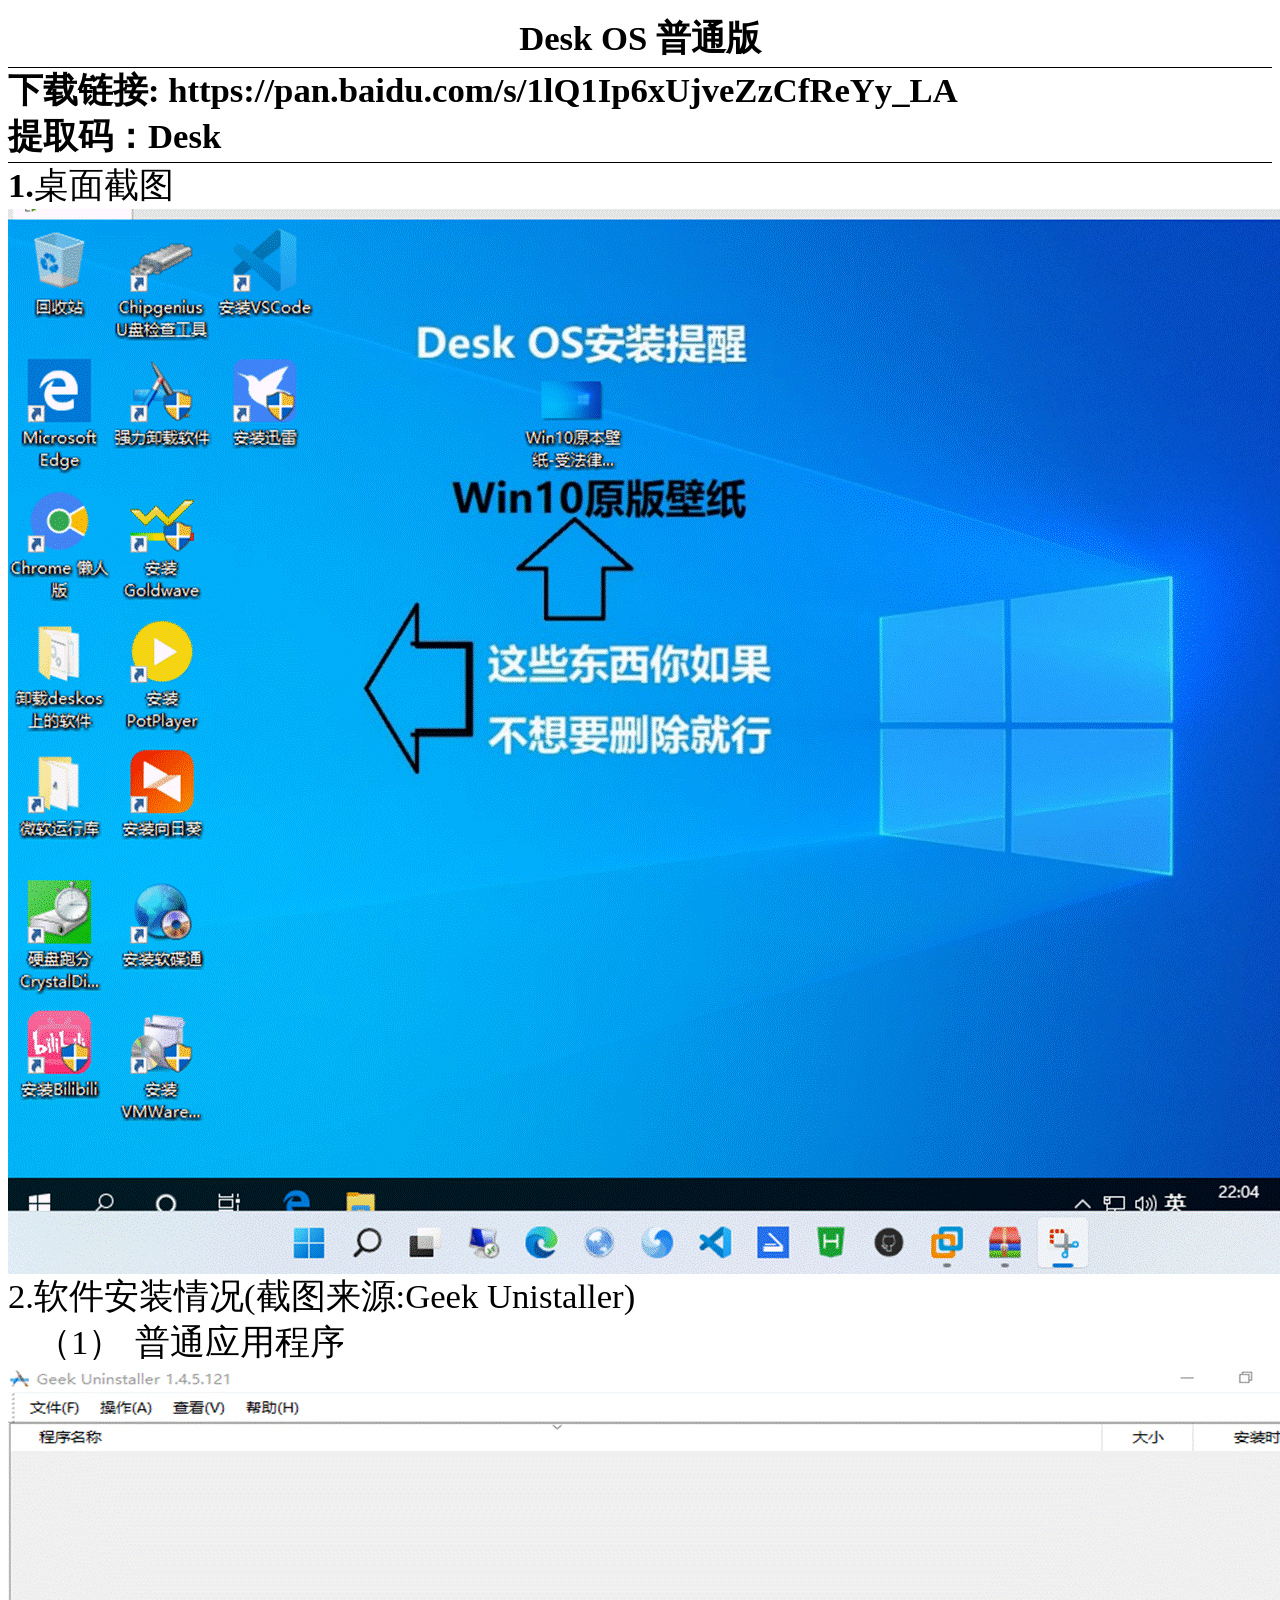
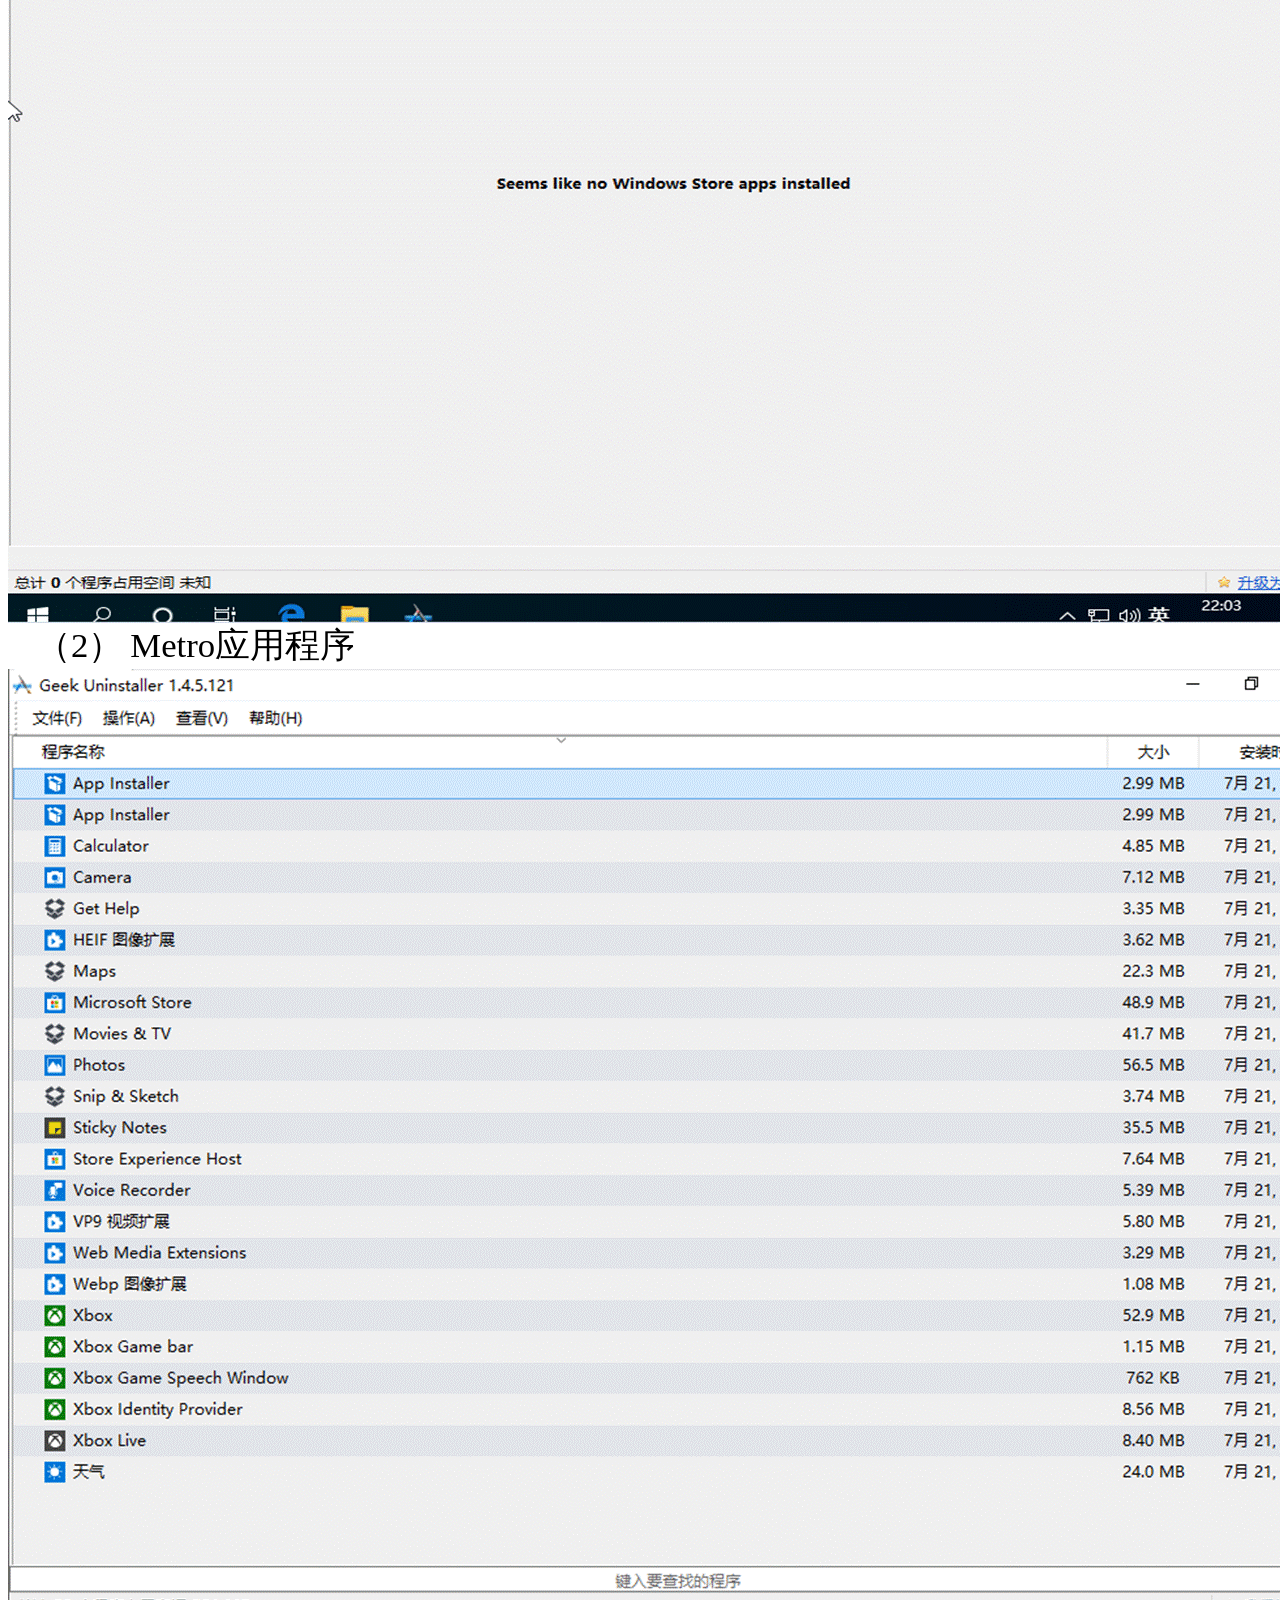
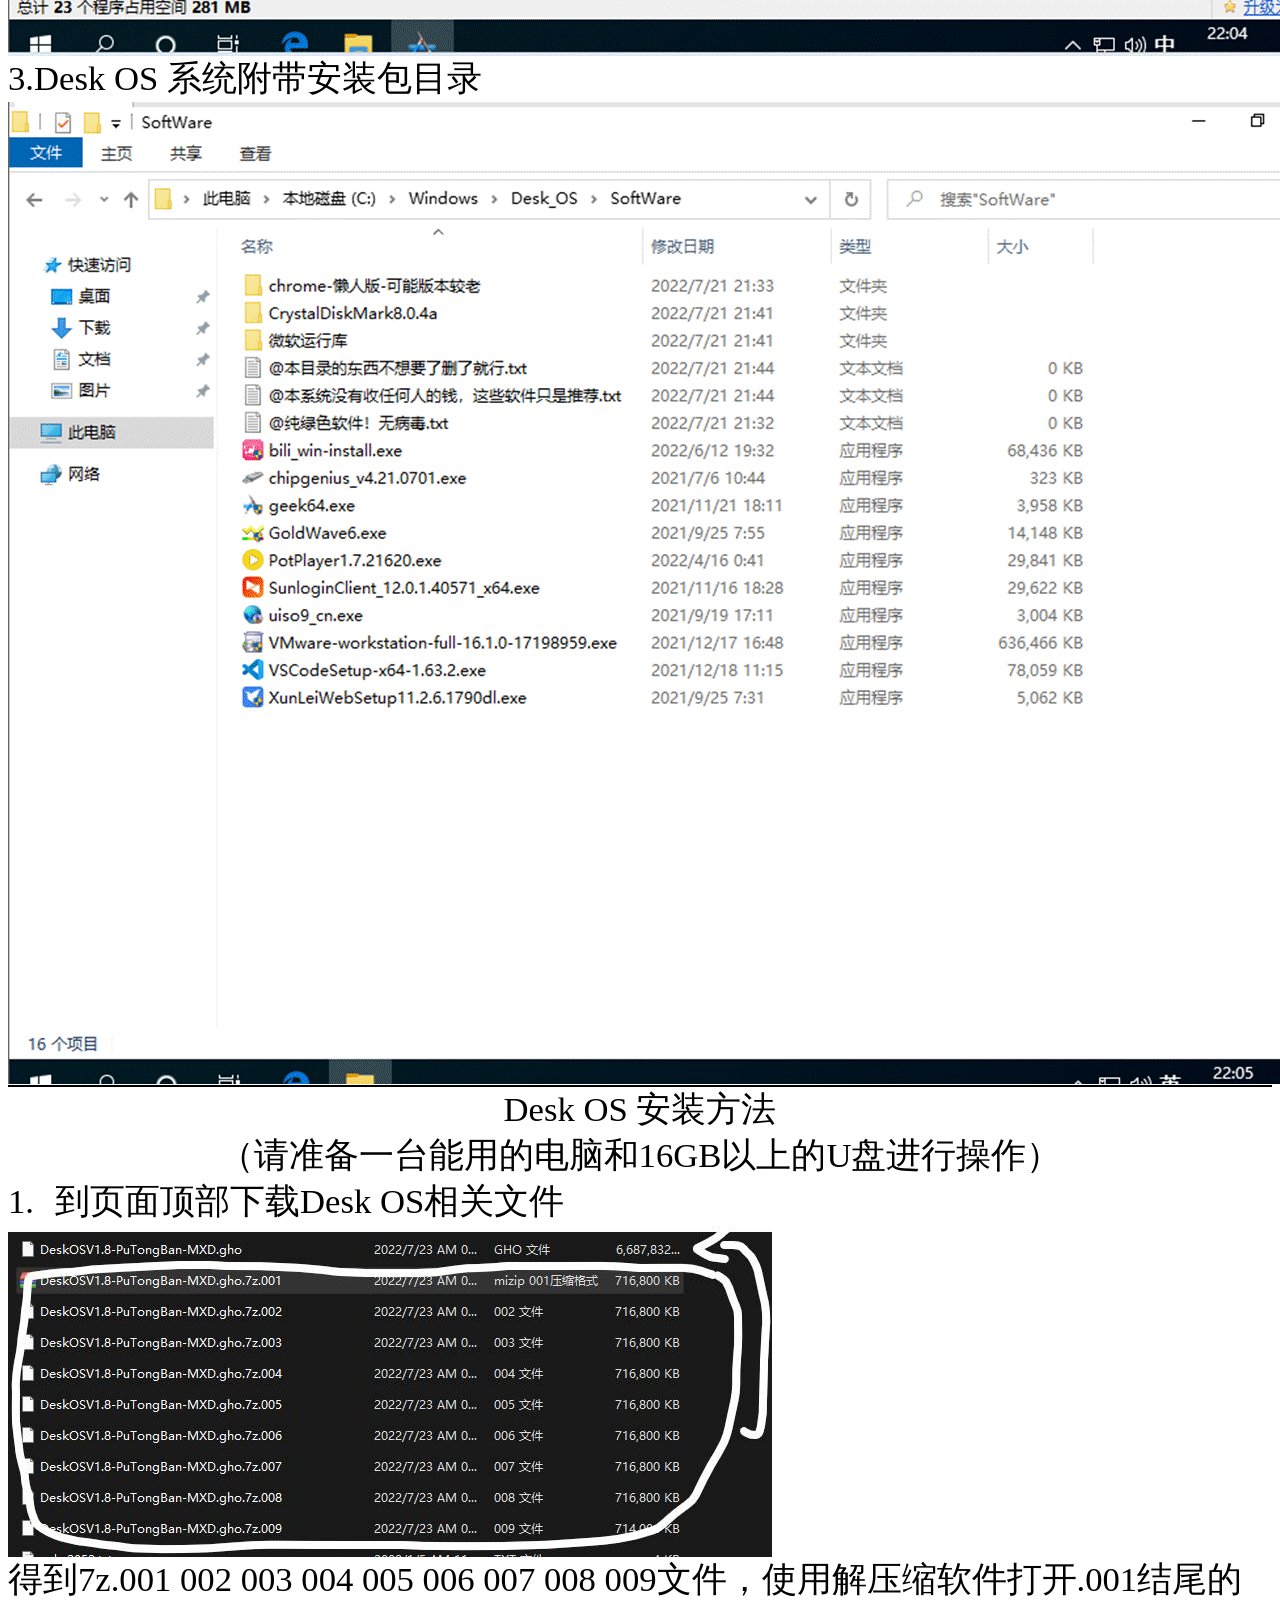
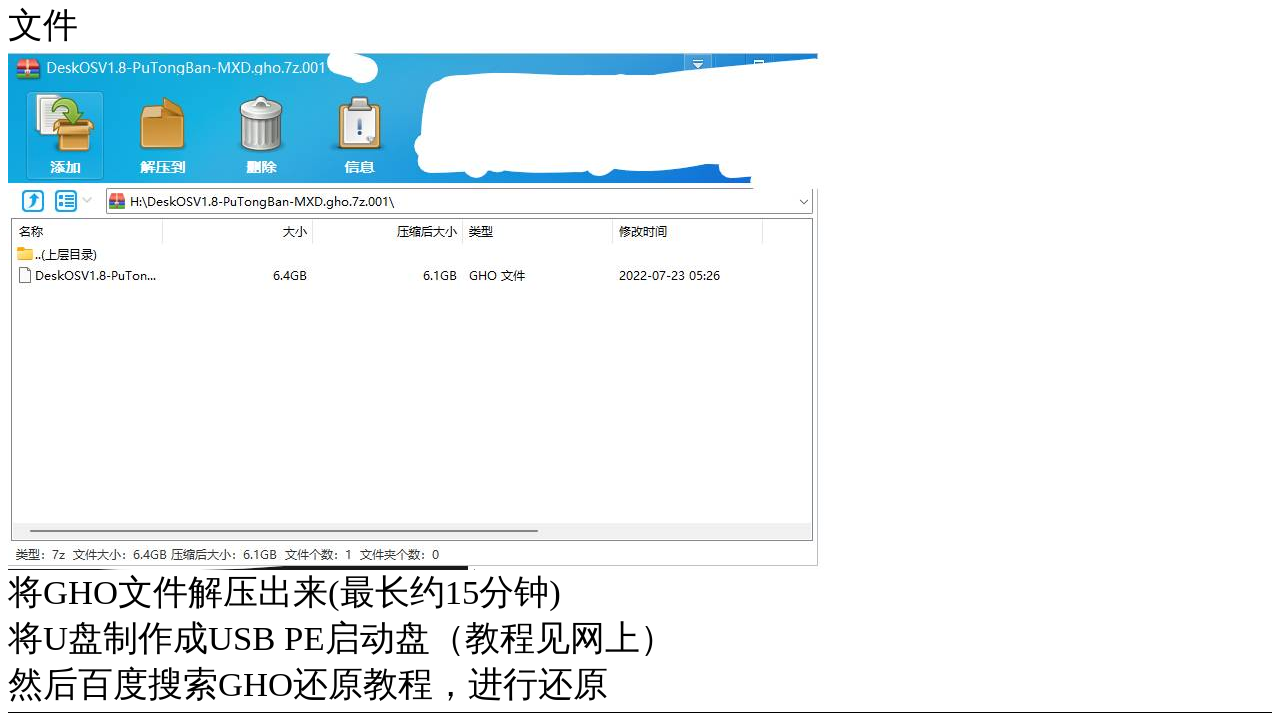
<file: putongban.htm>
<!DOCTYPE html xmlns:v="urn:schemas-microsoft-com:vml"
xmlns:o="urn:schemas-microsoft-com:office:office"
xmlns:w="urn:schemas-microsoft-com:office:word"
xmlns:m="http://schemas.microsoft.com/office/2004/12/omml"
xmlns="http://www.w3.org/TR/REC-html40">

<head>
<meta http-equiv=Content-Type content="text/html; charset=utf-8">
<meta name=ProgId content=Word.Document>
<meta name=Generator content="Microsoft Word 12">
<meta name=Originator content="Microsoft Word 12">
<link rel=File-List href="putongban.files/filelist.xml">
<link rel=Edit-Time-Data href="putongban.files/editdata.mso">
<!--[if !mso]>
<title>普通版安装方法</title>
<style>
v\:* {behavior:url(#default#VML);}
o\:* {behavior:url(#default#VML);}
w\:* {behavior:url(#default#VML);}
.shape {behavior:url(#default#VML);}
</style>
<![endif]--><!--[if gte mso 9]><xml>
 <o:DocumentProperties>
  <o:Author>mxd</o:Author>
  <o:LastAuthor>mxd</o:LastAuthor>
  <o:Revision>6</o:Revision>
  <o:TotalTime>473</o:TotalTime>
  <o:Created>2022-07-23T01:59:00Z</o:Created>
  <o:LastSaved>2022-07-23T09:43:00Z</o:LastSaved>
  <o:Pages>2</o:Pages>
  <o:Words>52</o:Words>
  <o:Characters>297</o:Characters>
  <o:Company>mxd-studio</o:Company>
  <o:Lines>2</o:Lines>
  <o:Paragraphs>1</o:Paragraphs>
  <o:CharactersWithSpaces>348</o:CharactersWithSpaces>
  <o:Version>12.00</o:Version>
 </o:DocumentProperties>
</xml><![endif]-->
<link rel=themeData href="putongban.files/themedata.thmx">
<link rel=colorSchemeMapping href="putongban.files/colorschememapping.xml">
<!--[if gte mso 9]><xml>
 <w:WordDocument>
  <w:SpellingState>Clean</w:SpellingState>
  <w:GrammarState>Clean</w:GrammarState>
  <w:TrackMoves>false</w:TrackMoves>
  <w:TrackFormatting/>
  <w:PunctuationKerning/>
  <w:DrawingGridVerticalSpacing>7.8 磅</w:DrawingGridVerticalSpacing>
  <w:DisplayHorizontalDrawingGridEvery>0</w:DisplayHorizontalDrawingGridEvery>
  <w:DisplayVerticalDrawingGridEvery>2</w:DisplayVerticalDrawingGridEvery>
  <w:ValidateAgainstSchemas/>
  <w:SaveIfXMLInvalid>false</w:SaveIfXMLInvalid>
  <w:IgnoreMixedContent>false</w:IgnoreMixedContent>
  <w:AlwaysShowPlaceholderText>false</w:AlwaysShowPlaceholderText>
  <w:DoNotPromoteQF/>
  <w:LidThemeOther>EN-US</w:LidThemeOther>
  <w:LidThemeAsian>ZH-CN</w:LidThemeAsian>
  <w:LidThemeComplexScript>X-NONE</w:LidThemeComplexScript>
  <w:Compatibility>
   <w:SpaceForUL/>
   <w:BalanceSingleByteDoubleByteWidth/>
   <w:DoNotLeaveBackslashAlone/>
   <w:ULTrailSpace/>
   <w:DoNotExpandShiftReturn/>
   <w:AdjustLineHeightInTable/>
   <w:BreakWrappedTables/>
   <w:SnapToGridInCell/>
   <w:WrapTextWithPunct/>
   <w:UseAsianBreakRules/>
   <w:DontGrowAutofit/>
   <w:SplitPgBreakAndParaMark/>
   <w:DontVertAlignCellWithSp/>
   <w:DontBreakConstrainedForcedTables/>
   <w:DontVertAlignInTxbx/>
   <w:Word11KerningPairs/>
   <w:CachedColBalance/>
   <w:UseFELayout/>
  </w:Compatibility>
  <w:BrowserLevel>MicrosoftInternetExplorer4</w:BrowserLevel>
  <m:mathPr>
   <m:mathFont m:val="Cambria Math"/>
   <m:brkBin m:val="before"/>
   <m:brkBinSub m:val="&#45;-"/>
   <m:smallFrac m:val="off"/>
   <m:dispDef/>
   <m:lMargin m:val="0"/>
   <m:rMargin m:val="0"/>
   <m:defJc m:val="centerGroup"/>
   <m:wrapIndent m:val="1440"/>
   <m:intLim m:val="subSup"/>
   <m:naryLim m:val="undOvr"/>
  </m:mathPr></w:WordDocument>
</xml><![endif]--><!--[if gte mso 9]><xml>
 <w:LatentStyles DefLockedState="false" DefUnhideWhenUsed="true"
  DefSemiHidden="true" DefQFormat="false" DefPriority="99"
  LatentStyleCount="267">
  <w:LsdException Locked="false" Priority="0" SemiHidden="false"
   UnhideWhenUsed="false" QFormat="true" Name="Normal"/>
  <w:LsdException Locked="false" Priority="9" SemiHidden="false"
   UnhideWhenUsed="false" QFormat="true" Name="heading 1"/>
  <w:LsdException Locked="false" Priority="9" QFormat="true" Name="heading 2"/>
  <w:LsdException Locked="false" Priority="9" QFormat="true" Name="heading 3"/>
  <w:LsdException Locked="false" Priority="9" QFormat="true" Name="heading 4"/>
  <w:LsdException Locked="false" Priority="9" QFormat="true" Name="heading 5"/>
  <w:LsdException Locked="false" Priority="9" QFormat="true" Name="heading 6"/>
  <w:LsdException Locked="false" Priority="9" QFormat="true" Name="heading 7"/>
  <w:LsdException Locked="false" Priority="9" QFormat="true" Name="heading 8"/>
  <w:LsdException Locked="false" Priority="9" QFormat="true" Name="heading 9"/>
  <w:LsdException Locked="false" Priority="39" Name="toc 1"/>
  <w:LsdException Locked="false" Priority="39" Name="toc 2"/>
  <w:LsdException Locked="false" Priority="39" Name="toc 3"/>
  <w:LsdException Locked="false" Priority="39" Name="toc 4"/>
  <w:LsdException Locked="false" Priority="39" Name="toc 5"/>
  <w:LsdException Locked="false" Priority="39" Name="toc 6"/>
  <w:LsdException Locked="false" Priority="39" Name="toc 7"/>
  <w:LsdException Locked="false" Priority="39" Name="toc 8"/>
  <w:LsdException Locked="false" Priority="39" Name="toc 9"/>
  <w:LsdException Locked="false" Priority="35" QFormat="true" Name="caption"/>
  <w:LsdException Locked="false" Priority="10" SemiHidden="false"
   UnhideWhenUsed="false" QFormat="true" Name="Title"/>
  <w:LsdException Locked="false" Priority="1" Name="Default Paragraph Font"/>
  <w:LsdException Locked="false" Priority="11" SemiHidden="false"
   UnhideWhenUsed="false" QFormat="true" Name="Subtitle"/>
  <w:LsdException Locked="false" Priority="22" SemiHidden="false"
   UnhideWhenUsed="false" QFormat="true" Name="Strong"/>
  <w:LsdException Locked="false" Priority="20" SemiHidden="false"
   UnhideWhenUsed="false" QFormat="true" Name="Emphasis"/>
  <w:LsdException Locked="false" Priority="59" SemiHidden="false"
   UnhideWhenUsed="false" Name="Table Grid"/>
  <w:LsdException Locked="false" UnhideWhenUsed="false" Name="Placeholder Text"/>
  <w:LsdException Locked="false" Priority="1" SemiHidden="false"
   UnhideWhenUsed="false" QFormat="true" Name="No Spacing"/>
  <w:LsdException Locked="false" Priority="60" SemiHidden="false"
   UnhideWhenUsed="false" Name="Light Shading"/>
  <w:LsdException Locked="false" Priority="61" SemiHidden="false"
   UnhideWhenUsed="false" Name="Light List"/>
  <w:LsdException Locked="false" Priority="62" SemiHidden="false"
   UnhideWhenUsed="false" Name="Light Grid"/>
  <w:LsdException Locked="false" Priority="63" SemiHidden="false"
   UnhideWhenUsed="false" Name="Medium Shading 1"/>
  <w:LsdException Locked="false" Priority="64" SemiHidden="false"
   UnhideWhenUsed="false" Name="Medium Shading 2"/>
  <w:LsdException Locked="false" Priority="65" SemiHidden="false"
   UnhideWhenUsed="false" Name="Medium List 1"/>
  <w:LsdException Locked="false" Priority="66" SemiHidden="false"
   UnhideWhenUsed="false" Name="Medium List 2"/>
  <w:LsdException Locked="false" Priority="67" SemiHidden="false"
   UnhideWhenUsed="false" Name="Medium Grid 1"/>
  <w:LsdException Locked="false" Priority="68" SemiHidden="false"
   UnhideWhenUsed="false" Name="Medium Grid 2"/>
  <w:LsdException Locked="false" Priority="69" SemiHidden="false"
   UnhideWhenUsed="false" Name="Medium Grid 3"/>
  <w:LsdException Locked="false" Priority="70" SemiHidden="false"
   UnhideWhenUsed="false" Name="Dark List"/>
  <w:LsdException Locked="false" Priority="71" SemiHidden="false"
   UnhideWhenUsed="false" Name="Colorful Shading"/>
  <w:LsdException Locked="false" Priority="72" SemiHidden="false"
   UnhideWhenUsed="false" Name="Colorful List"/>
  <w:LsdException Locked="false" Priority="73" SemiHidden="false"
   UnhideWhenUsed="false" Name="Colorful Grid"/>
  <w:LsdException Locked="false" Priority="60" SemiHidden="false"
   UnhideWhenUsed="false" Name="Light Shading Accent 1"/>
  <w:LsdException Locked="false" Priority="61" SemiHidden="false"
   UnhideWhenUsed="false" Name="Light List Accent 1"/>
  <w:LsdException Locked="false" Priority="62" SemiHidden="false"
   UnhideWhenUsed="false" Name="Light Grid Accent 1"/>
  <w:LsdException Locked="false" Priority="63" SemiHidden="false"
   UnhideWhenUsed="false" Name="Medium Shading 1 Accent 1"/>
  <w:LsdException Locked="false" Priority="64" SemiHidden="false"
   UnhideWhenUsed="false" Name="Medium Shading 2 Accent 1"/>
  <w:LsdException Locked="false" Priority="65" SemiHidden="false"
   UnhideWhenUsed="false" Name="Medium List 1 Accent 1"/>
  <w:LsdException Locked="false" UnhideWhenUsed="false" Name="Revision"/>
  <w:LsdException Locked="false" Priority="34" SemiHidden="false"
   UnhideWhenUsed="false" QFormat="true" Name="List Paragraph"/>
  <w:LsdException Locked="false" Priority="29" SemiHidden="false"
   UnhideWhenUsed="false" QFormat="true" Name="Quote"/>
  <w:LsdException Locked="false" Priority="30" SemiHidden="false"
   UnhideWhenUsed="false" QFormat="true" Name="Intense Quote"/>
  <w:LsdException Locked="false" Priority="66" SemiHidden="false"
   UnhideWhenUsed="false" Name="Medium List 2 Accent 1"/>
  <w:LsdException Locked="false" Priority="67" SemiHidden="false"
   UnhideWhenUsed="false" Name="Medium Grid 1 Accent 1"/>
  <w:LsdException Locked="false" Priority="68" SemiHidden="false"
   UnhideWhenUsed="false" Name="Medium Grid 2 Accent 1"/>
  <w:LsdException Locked="false" Priority="69" SemiHidden="false"
   UnhideWhenUsed="false" Name="Medium Grid 3 Accent 1"/>
  <w:LsdException Locked="false" Priority="70" SemiHidden="false"
   UnhideWhenUsed="false" Name="Dark List Accent 1"/>
  <w:LsdException Locked="false" Priority="71" SemiHidden="false"
   UnhideWhenUsed="false" Name="Colorful Shading Accent 1"/>
  <w:LsdException Locked="false" Priority="72" SemiHidden="false"
   UnhideWhenUsed="false" Name="Colorful List Accent 1"/>
  <w:LsdException Locked="false" Priority="73" SemiHidden="false"
   UnhideWhenUsed="false" Name="Colorful Grid Accent 1"/>
  <w:LsdException Locked="false" Priority="60" SemiHidden="false"
   UnhideWhenUsed="false" Name="Light Shading Accent 2"/>
  <w:LsdException Locked="false" Priority="61" SemiHidden="false"
   UnhideWhenUsed="false" Name="Light List Accent 2"/>
  <w:LsdException Locked="false" Priority="62" SemiHidden="false"
   UnhideWhenUsed="false" Name="Light Grid Accent 2"/>
  <w:LsdException Locked="false" Priority="63" SemiHidden="false"
   UnhideWhenUsed="false" Name="Medium Shading 1 Accent 2"/>
  <w:LsdException Locked="false" Priority="64" SemiHidden="false"
   UnhideWhenUsed="false" Name="Medium Shading 2 Accent 2"/>
  <w:LsdException Locked="false" Priority="65" SemiHidden="false"
   UnhideWhenUsed="false" Name="Medium List 1 Accent 2"/>
  <w:LsdException Locked="false" Priority="66" SemiHidden="false"
   UnhideWhenUsed="false" Name="Medium List 2 Accent 2"/>
  <w:LsdException Locked="false" Priority="67" SemiHidden="false"
   UnhideWhenUsed="false" Name="Medium Grid 1 Accent 2"/>
  <w:LsdException Locked="false" Priority="68" SemiHidden="false"
   UnhideWhenUsed="false" Name="Medium Grid 2 Accent 2"/>
  <w:LsdException Locked="false" Priority="69" SemiHidden="false"
   UnhideWhenUsed="false" Name="Medium Grid 3 Accent 2"/>
  <w:LsdException Locked="false" Priority="70" SemiHidden="false"
   UnhideWhenUsed="false" Name="Dark List Accent 2"/>
  <w:LsdException Locked="false" Priority="71" SemiHidden="false"
   UnhideWhenUsed="false" Name="Colorful Shading Accent 2"/>
  <w:LsdException Locked="false" Priority="72" SemiHidden="false"
   UnhideWhenUsed="false" Name="Colorful List Accent 2"/>
  <w:LsdException Locked="false" Priority="73" SemiHidden="false"
   UnhideWhenUsed="false" Name="Colorful Grid Accent 2"/>
  <w:LsdException Locked="false" Priority="60" SemiHidden="false"
   UnhideWhenUsed="false" Name="Light Shading Accent 3"/>
  <w:LsdException Locked="false" Priority="61" SemiHidden="false"
   UnhideWhenUsed="false" Name="Light List Accent 3"/>
  <w:LsdException Locked="false" Priority="62" SemiHidden="false"
   UnhideWhenUsed="false" Name="Light Grid Accent 3"/>
  <w:LsdException Locked="false" Priority="63" SemiHidden="false"
   UnhideWhenUsed="false" Name="Medium Shading 1 Accent 3"/>
  <w:LsdException Locked="false" Priority="64" SemiHidden="false"
   UnhideWhenUsed="false" Name="Medium Shading 2 Accent 3"/>
  <w:LsdException Locked="false" Priority="65" SemiHidden="false"
   UnhideWhenUsed="false" Name="Medium List 1 Accent 3"/>
  <w:LsdException Locked="false" Priority="66" SemiHidden="false"
   UnhideWhenUsed="false" Name="Medium List 2 Accent 3"/>
  <w:LsdException Locked="false" Priority="67" SemiHidden="false"
   UnhideWhenUsed="false" Name="Medium Grid 1 Accent 3"/>
  <w:LsdException Locked="false" Priority="68" SemiHidden="false"
   UnhideWhenUsed="false" Name="Medium Grid 2 Accent 3"/>
  <w:LsdException Locked="false" Priority="69" SemiHidden="false"
   UnhideWhenUsed="false" Name="Medium Grid 3 Accent 3"/>
  <w:LsdException Locked="false" Priority="70" SemiHidden="false"
   UnhideWhenUsed="false" Name="Dark List Accent 3"/>
  <w:LsdException Locked="false" Priority="71" SemiHidden="false"
   UnhideWhenUsed="false" Name="Colorful Shading Accent 3"/>
  <w:LsdException Locked="false" Priority="72" SemiHidden="false"
   UnhideWhenUsed="false" Name="Colorful List Accent 3"/>
  <w:LsdException Locked="false" Priority="73" SemiHidden="false"
   UnhideWhenUsed="false" Name="Colorful Grid Accent 3"/>
  <w:LsdException Locked="false" Priority="60" SemiHidden="false"
   UnhideWhenUsed="false" Name="Light Shading Accent 4"/>
  <w:LsdException Locked="false" Priority="61" SemiHidden="false"
   UnhideWhenUsed="false" Name="Light List Accent 4"/>
  <w:LsdException Locked="false" Priority="62" SemiHidden="false"
   UnhideWhenUsed="false" Name="Light Grid Accent 4"/>
  <w:LsdException Locked="false" Priority="63" SemiHidden="false"
   UnhideWhenUsed="false" Name="Medium Shading 1 Accent 4"/>
  <w:LsdException Locked="false" Priority="64" SemiHidden="false"
   UnhideWhenUsed="false" Name="Medium Shading 2 Accent 4"/>
  <w:LsdException Locked="false" Priority="65" SemiHidden="false"
   UnhideWhenUsed="false" Name="Medium List 1 Accent 4"/>
  <w:LsdException Locked="false" Priority="66" SemiHidden="false"
   UnhideWhenUsed="false" Name="Medium List 2 Accent 4"/>
  <w:LsdException Locked="false" Priority="67" SemiHidden="false"
   UnhideWhenUsed="false" Name="Medium Grid 1 Accent 4"/>
  <w:LsdException Locked="false" Priority="68" SemiHidden="false"
   UnhideWhenUsed="false" Name="Medium Grid 2 Accent 4"/>
  <w:LsdException Locked="false" Priority="69" SemiHidden="false"
   UnhideWhenUsed="false" Name="Medium Grid 3 Accent 4"/>
  <w:LsdException Locked="false" Priority="70" SemiHidden="false"
   UnhideWhenUsed="false" Name="Dark List Accent 4"/>
  <w:LsdException Locked="false" Priority="71" SemiHidden="false"
   UnhideWhenUsed="false" Name="Colorful Shading Accent 4"/>
  <w:LsdException Locked="false" Priority="72" SemiHidden="false"
   UnhideWhenUsed="false" Name="Colorful List Accent 4"/>
  <w:LsdException Locked="false" Priority="73" SemiHidden="false"
   UnhideWhenUsed="false" Name="Colorful Grid Accent 4"/>
  <w:LsdException Locked="false" Priority="60" SemiHidden="false"
   UnhideWhenUsed="false" Name="Light Shading Accent 5"/>
  <w:LsdException Locked="false" Priority="61" SemiHidden="false"
   UnhideWhenUsed="false" Name="Light List Accent 5"/>
  <w:LsdException Locked="false" Priority="62" SemiHidden="false"
   UnhideWhenUsed="false" Name="Light Grid Accent 5"/>
  <w:LsdException Locked="false" Priority="63" SemiHidden="false"
   UnhideWhenUsed="false" Name="Medium Shading 1 Accent 5"/>
  <w:LsdException Locked="false" Priority="64" SemiHidden="false"
   UnhideWhenUsed="false" Name="Medium Shading 2 Accent 5"/>
  <w:LsdException Locked="false" Priority="65" SemiHidden="false"
   UnhideWhenUsed="false" Name="Medium List 1 Accent 5"/>
  <w:LsdException Locked="false" Priority="66" SemiHidden="false"
   UnhideWhenUsed="false" Name="Medium List 2 Accent 5"/>
  <w:LsdException Locked="false" Priority="67" SemiHidden="false"
   UnhideWhenUsed="false" Name="Medium Grid 1 Accent 5"/>
  <w:LsdException Locked="false" Priority="68" SemiHidden="false"
   UnhideWhenUsed="false" Name="Medium Grid 2 Accent 5"/>
  <w:LsdException Locked="false" Priority="69" SemiHidden="false"
   UnhideWhenUsed="false" Name="Medium Grid 3 Accent 5"/>
  <w:LsdException Locked="false" Priority="70" SemiHidden="false"
   UnhideWhenUsed="false" Name="Dark List Accent 5"/>
  <w:LsdException Locked="false" Priority="71" SemiHidden="false"
   UnhideWhenUsed="false" Name="Colorful Shading Accent 5"/>
  <w:LsdException Locked="false" Priority="72" SemiHidden="false"
   UnhideWhenUsed="false" Name="Colorful List Accent 5"/>
  <w:LsdException Locked="false" Priority="73" SemiHidden="false"
   UnhideWhenUsed="false" Name="Colorful Grid Accent 5"/>
  <w:LsdException Locked="false" Priority="60" SemiHidden="false"
   UnhideWhenUsed="false" Name="Light Shading Accent 6"/>
  <w:LsdException Locked="false" Priority="61" SemiHidden="false"
   UnhideWhenUsed="false" Name="Light List Accent 6"/>
  <w:LsdException Locked="false" Priority="62" SemiHidden="false"
   UnhideWhenUsed="false" Name="Light Grid Accent 6"/>
  <w:LsdException Locked="false" Priority="63" SemiHidden="false"
   UnhideWhenUsed="false" Name="Medium Shading 1 Accent 6"/>
  <w:LsdException Locked="false" Priority="64" SemiHidden="false"
   UnhideWhenUsed="false" Name="Medium Shading 2 Accent 6"/>
  <w:LsdException Locked="false" Priority="65" SemiHidden="false"
   UnhideWhenUsed="false" Name="Medium List 1 Accent 6"/>
  <w:LsdException Locked="false" Priority="66" SemiHidden="false"
   UnhideWhenUsed="false" Name="Medium List 2 Accent 6"/>
  <w:LsdException Locked="false" Priority="67" SemiHidden="false"
   UnhideWhenUsed="false" Name="Medium Grid 1 Accent 6"/>
  <w:LsdException Locked="false" Priority="68" SemiHidden="false"
   UnhideWhenUsed="false" Name="Medium Grid 2 Accent 6"/>
  <w:LsdException Locked="false" Priority="69" SemiHidden="false"
   UnhideWhenUsed="false" Name="Medium Grid 3 Accent 6"/>
  <w:LsdException Locked="false" Priority="70" SemiHidden="false"
   UnhideWhenUsed="false" Name="Dark List Accent 6"/>
  <w:LsdException Locked="false" Priority="71" SemiHidden="false"
   UnhideWhenUsed="false" Name="Colorful Shading Accent 6"/>
  <w:LsdException Locked="false" Priority="72" SemiHidden="false"
   UnhideWhenUsed="false" Name="Colorful List Accent 6"/>
  <w:LsdException Locked="false" Priority="73" SemiHidden="false"
   UnhideWhenUsed="false" Name="Colorful Grid Accent 6"/>
  <w:LsdException Locked="false" Priority="19" SemiHidden="false"
   UnhideWhenUsed="false" QFormat="true" Name="Subtle Emphasis"/>
  <w:LsdException Locked="false" Priority="21" SemiHidden="false"
   UnhideWhenUsed="false" QFormat="true" Name="Intense Emphasis"/>
  <w:LsdException Locked="false" Priority="31" SemiHidden="false"
   UnhideWhenUsed="false" QFormat="true" Name="Subtle Reference"/>
  <w:LsdException Locked="false" Priority="32" SemiHidden="false"
   UnhideWhenUsed="false" QFormat="true" Name="Intense Reference"/>
  <w:LsdException Locked="false" Priority="33" SemiHidden="false"
   UnhideWhenUsed="false" QFormat="true" Name="Book Title"/>
  <w:LsdException Locked="false" Priority="37" Name="Bibliography"/>
  <w:LsdException Locked="false" Priority="39" QFormat="true" Name="TOC Heading"/>
 </w:LatentStyles>
</xml><![endif]-->
<style>
<!--
 /* Font Definitions */
 @font-face
	{font-family:Wingdings;
	panose-1:5 0 0 0 0 0 0 0 0 0;
	mso-font-charset:2;
	mso-generic-font-family:auto;
	mso-font-pitch:variable;
	mso-font-signature:0 268435456 0 0 -2147483648 0;}
@font-face
	{font-family:宋体;
	panose-1:2 1 6 0 3 1 1 1 1 1;
	mso-font-alt:SimSun;
	mso-font-charset:134;
	mso-generic-font-family:auto;
	mso-font-pitch:variable;
	mso-font-signature:515 680460288 22 0 262145 0;}
@font-face
	{font-family:"Cambria Math";
	panose-1:2 4 5 3 5 4 6 3 2 4;
	mso-font-charset:0;
	mso-generic-font-family:roman;
	mso-font-pitch:variable;
	mso-font-signature:-536869121 1107305727 33554432 0 415 0;}
@font-face
	{font-family:Calibri;
	panose-1:2 15 5 2 2 2 4 3 2 4;
	mso-font-charset:0;
	mso-generic-font-family:swiss;
	mso-font-pitch:variable;
	mso-font-signature:-469750017 -1073732485 9 0 511 0;}
@font-face
	{font-family:"微软雅黑 Light";
	panose-1:2 11 5 2 4 2 4 2 2 3;
	mso-font-charset:134;
	mso-generic-font-family:swiss;
	mso-font-pitch:variable;
	mso-font-signature:-2147483001 718209040 22 0 262175 0;}
@font-face
	{font-family:"\@微软雅黑 Light";
	panose-1:2 11 5 2 4 2 4 2 2 3;
	mso-font-charset:134;
	mso-generic-font-family:swiss;
	mso-font-pitch:variable;
	mso-font-signature:-2147483001 718209040 22 0 262175 0;}
@font-face
	{font-family:"\@宋体";
	panose-1:2 1 6 0 3 1 1 1 1 1;
	mso-font-charset:134;
	mso-generic-font-family:auto;
	mso-font-pitch:variable;
	mso-font-signature:515 680460288 22 0 262145 0;}
 /* Style Definitions */
 p.MsoNormal, li.MsoNormal, div.MsoNormal
	{mso-style-unhide:no;
	mso-style-qformat:yes;
	mso-style-parent:"";
	margin:0cm;
	margin-bottom:.0001pt;
	text-align:justify;
	text-justify:inter-ideograph;
	mso-pagination:none;
	font-size:10.5pt;
	mso-bidi-font-size:11.0pt;
	font-family:"Calibri","sans-serif";
	mso-ascii-font-family:Calibri;
	mso-ascii-theme-font:minor-latin;
	mso-fareast-font-family:宋体;
	mso-fareast-theme-font:minor-fareast;
	mso-hansi-font-family:Calibri;
	mso-hansi-theme-font:minor-latin;
	mso-bidi-font-family:"Times New Roman";
	mso-bidi-theme-font:minor-bidi;
	mso-font-kerning:1.0pt;}
h1
	{mso-style-priority:9;
	mso-style-unhide:no;
	mso-style-qformat:yes;
	mso-style-link:"标题 1 Char";
	mso-style-next:正文;
	margin-top:17.0pt;
	margin-right:0cm;
	margin-bottom:16.5pt;
	margin-left:0cm;
	text-align:justify;
	text-justify:inter-ideograph;
	line-height:240%;
	mso-pagination:lines-together;
	page-break-after:avoid;
	mso-outline-level:1;
	font-size:22.0pt;
	font-family:"Calibri","sans-serif";
	mso-ascii-font-family:Calibri;
	mso-ascii-theme-font:minor-latin;
	mso-fareast-font-family:宋体;
	mso-hansi-font-family:Calibri;
	mso-hansi-theme-font:minor-latin;
	mso-bidi-font-family:"Times New Roman";
	mso-bidi-theme-font:minor-bidi;
	mso-font-kerning:22.0pt;
	font-weight:bold;}
h2
	{mso-style-noshow:yes;
	mso-style-priority:9;
	mso-style-qformat:yes;
	mso-style-link:"标题 2 Char";
	mso-style-next:正文;
	margin-top:13.0pt;
	margin-right:0cm;
	margin-bottom:13.0pt;
	margin-left:0cm;
	text-align:justify;
	text-justify:inter-ideograph;
	line-height:173%;
	mso-pagination:lines-together;
	page-break-after:avoid;
	mso-outline-level:2;
	font-size:16.0pt;
	font-family:"Cambria","serif";
	mso-ascii-font-family:Cambria;
	mso-ascii-theme-font:major-latin;
	mso-fareast-font-family:宋体;
	mso-fareast-theme-font:major-fareast;
	mso-hansi-font-family:Cambria;
	mso-hansi-theme-font:major-latin;
	mso-bidi-font-family:"Times New Roman";
	mso-bidi-theme-font:major-bidi;
	mso-font-kerning:1.0pt;
	font-weight:bold;}
p.MsoTitle, li.MsoTitle, div.MsoTitle
	{mso-style-priority:10;
	mso-style-unhide:no;
	mso-style-qformat:yes;
	mso-style-link:"标题 Char";
	mso-style-next:正文;
	margin-top:12.0pt;
	margin-right:0cm;
	margin-bottom:3.0pt;
	margin-left:0cm;
	text-align:center;
	mso-pagination:none;
	mso-outline-level:1;
	font-size:16.0pt;
	font-family:"Cambria","serif";
	mso-ascii-font-family:Cambria;
	mso-ascii-theme-font:major-latin;
	mso-fareast-font-family:宋体;
	mso-hansi-font-family:Cambria;
	mso-hansi-theme-font:major-latin;
	mso-bidi-font-family:"Times New Roman";
	mso-bidi-theme-font:major-bidi;
	mso-font-kerning:1.0pt;
	font-weight:bold;}
a:link, span.MsoHyperlink
	{mso-style-noshow:yes;
	mso-style-priority:99;
	color:blue;
	text-decoration:underline;
	text-underline:single;}
a:visited, span.MsoHyperlinkFollowed
	{mso-style-noshow:yes;
	mso-style-priority:99;
	color:purple;
	mso-themecolor:followedhyperlink;
	text-decoration:underline;
	text-underline:single;}
p
	{mso-style-noshow:yes;
	mso-style-priority:99;
	mso-margin-top-alt:auto;
	margin-right:0cm;
	mso-margin-bottom-alt:auto;
	margin-left:0cm;
	mso-pagination:widow-orphan;
	font-size:12.0pt;
	font-family:宋体;
	mso-bidi-font-family:宋体;}
p.MsoAcetate, li.MsoAcetate, div.MsoAcetate
	{mso-style-noshow:yes;
	mso-style-priority:99;
	mso-style-link:"批注框文本 Char";
	margin:0cm;
	margin-bottom:.0001pt;
	text-align:justify;
	text-justify:inter-ideograph;
	mso-pagination:none;
	font-size:9.0pt;
	font-family:"Calibri","sans-serif";
	mso-ascii-font-family:Calibri;
	mso-ascii-theme-font:minor-latin;
	mso-fareast-font-family:宋体;
	mso-fareast-theme-font:minor-fareast;
	mso-hansi-font-family:Calibri;
	mso-hansi-theme-font:minor-latin;
	mso-bidi-font-family:"Times New Roman";
	mso-bidi-theme-font:minor-bidi;
	mso-font-kerning:1.0pt;}
p.MsoListParagraph, li.MsoListParagraph, div.MsoListParagraph
	{mso-style-priority:34;
	mso-style-unhide:no;
	mso-style-qformat:yes;
	margin:0cm;
	margin-bottom:.0001pt;
	text-align:justify;
	text-justify:inter-ideograph;
	text-indent:21.0pt;
	mso-char-indent-count:2.0;
	mso-pagination:none;
	font-size:10.5pt;
	mso-bidi-font-size:11.0pt;
	font-family:"Calibri","sans-serif";
	mso-ascii-font-family:Calibri;
	mso-ascii-theme-font:minor-latin;
	mso-fareast-font-family:宋体;
	mso-fareast-theme-font:minor-fareast;
	mso-hansi-font-family:Calibri;
	mso-hansi-theme-font:minor-latin;
	mso-bidi-font-family:"Times New Roman";
	mso-bidi-theme-font:minor-bidi;
	mso-font-kerning:1.0pt;}
span.1Char
	{mso-style-name:"标题 1 Char";
	mso-style-priority:9;
	mso-style-unhide:no;
	mso-style-locked:yes;
	mso-style-link:"标题 1";
	mso-ansi-font-size:22.0pt;
	mso-bidi-font-size:22.0pt;
	mso-font-kerning:22.0pt;
	font-weight:bold;}
span.Char
	{mso-style-name:"标题 Char";
	mso-style-priority:10;
	mso-style-unhide:no;
	mso-style-locked:yes;
	mso-style-link:标题;
	mso-ansi-font-size:16.0pt;
	mso-bidi-font-size:16.0pt;
	font-family:"Cambria","serif";
	mso-ascii-font-family:Cambria;
	mso-ascii-theme-font:major-latin;
	mso-fareast-font-family:宋体;
	mso-hansi-font-family:Cambria;
	mso-hansi-theme-font:major-latin;
	mso-bidi-font-family:"Times New Roman";
	mso-bidi-theme-font:major-bidi;
	font-weight:bold;}
span.Char0
	{mso-style-name:"批注框文本 Char";
	mso-style-noshow:yes;
	mso-style-priority:99;
	mso-style-unhide:no;
	mso-style-locked:yes;
	mso-style-link:批注框文本;
	mso-ansi-font-size:9.0pt;
	mso-bidi-font-size:9.0pt;
	font-family:"Calibri","sans-serif";
	mso-ascii-font-family:Calibri;
	mso-ascii-theme-font:minor-latin;
	mso-hansi-font-family:Calibri;
	mso-hansi-theme-font:minor-latin;
	mso-font-kerning:1.0pt;}
span.2Char
	{mso-style-name:"标题 2 Char";
	mso-style-noshow:yes;
	mso-style-priority:9;
	mso-style-unhide:no;
	mso-style-locked:yes;
	mso-style-link:"标题 2";
	mso-ansi-font-size:16.0pt;
	mso-bidi-font-size:16.0pt;
	font-family:"Cambria","serif";
	mso-ascii-font-family:Cambria;
	mso-ascii-theme-font:major-latin;
	mso-fareast-font-family:宋体;
	mso-fareast-theme-font:major-fareast;
	mso-hansi-font-family:Cambria;
	mso-hansi-theme-font:major-latin;
	mso-bidi-font-family:"Times New Roman";
	mso-bidi-theme-font:major-bidi;
	mso-font-kerning:1.0pt;
	font-weight:bold;}
span.SpellE
	{mso-style-name:"";
	mso-spl-e:yes;}
.MsoChpDefault
	{mso-style-type:export-only;
	mso-default-props:yes;
	font-size:10.0pt;
	mso-ansi-font-size:10.0pt;
	mso-bidi-font-size:10.0pt;
	mso-ascii-font-family:"Times New Roman";
	mso-hansi-font-family:"Times New Roman";
	mso-bidi-font-family:"Times New Roman";
	mso-bidi-theme-font:minor-bidi;
	mso-font-kerning:0pt;}
 /* Page Definitions */
 @page
	{mso-page-border-surround-header:no;
	mso-page-border-surround-footer:no;}
@page WordSection1
	{size:595.3pt 841.9pt;
	margin:72.0pt 90.0pt 72.0pt 90.0pt;
	mso-header-margin:42.55pt;
	mso-footer-margin:49.6pt;
	mso-paper-source:0;
	layout-grid:15.6pt;}
div.WordSection1
	{page:WordSection1;}
 /* List Definitions */
 @list l0
	{mso-list-id:673191740;
	mso-list-type:hybrid;
	mso-list-template-ids:866181258 832970106 -1164826940 67698715 67698703 67698713 67698715 67698703 67698713 67698715;}
@list l0:level1
	{mso-level-tab-stop:none;
	mso-level-number-position:left;
	margin-left:18.0pt;
	text-indent:-18.0pt;}
@list l0:level2
	{mso-level-text:（%2）;
	mso-level-tab-stop:none;
	mso-level-number-position:left;
	margin-left:93.0pt;
	text-indent:-72.0pt;}
@list l0:level3
	{mso-level-tab-stop:108.0pt;
	mso-level-number-position:left;
	text-indent:-18.0pt;}
@list l0:level4
	{mso-level-tab-stop:144.0pt;
	mso-level-number-position:left;
	text-indent:-18.0pt;}
@list l0:level5
	{mso-level-tab-stop:180.0pt;
	mso-level-number-position:left;
	text-indent:-18.0pt;}
@list l0:level6
	{mso-level-tab-stop:216.0pt;
	mso-level-number-position:left;
	text-indent:-18.0pt;}
@list l0:level7
	{mso-level-tab-stop:252.0pt;
	mso-level-number-position:left;
	text-indent:-18.0pt;}
@list l0:level8
	{mso-level-tab-stop:288.0pt;
	mso-level-number-position:left;
	text-indent:-18.0pt;}
@list l0:level9
	{mso-level-tab-stop:324.0pt;
	mso-level-number-position:left;
	text-indent:-18.0pt;}
@list l1
	{mso-list-id:923687913;
	mso-list-type:hybrid;
	mso-list-template-ids:1462782282 -846148610 67698713 67698715 67698703 67698713 67698715 67698703 67698713 67698715;}
@list l1:level1
	{mso-level-tab-stop:none;
	mso-level-number-position:left;
	text-indent:-36.0pt;}
@list l2
	{mso-list-id:1973708504;
	mso-list-template-ids:1762577400;}
@list l2:level1
	{mso-level-number-format:bullet;
	mso-level-text:\F0B7;
	mso-level-tab-stop:36.0pt;
	mso-level-number-position:left;
	text-indent:-18.0pt;
	mso-ansi-font-size:10.0pt;
	font-family:Symbol;}
ol
	{margin-bottom:0cm;}
ul
	{margin-bottom:0cm;}
-->
</style>
<!--[if gte mso 10]>
<style>
 /* Style Definitions */
 table.MsoNormalTable
	{mso-style-name:普通表格;
	mso-tstyle-rowband-size:0;
	mso-tstyle-colband-size:0;
	mso-style-noshow:yes;
	mso-style-priority:99;
	mso-style-qformat:yes;
	mso-style-parent:"";
	mso-padding-alt:0cm 5.4pt 0cm 5.4pt;
	mso-para-margin:0cm;
	mso-para-margin-bottom:.0001pt;
	mso-pagination:widow-orphan;
	font-size:10.0pt;
	font-family:"Times New Roman","serif";
	mso-bidi-font-family:"Times New Roman";
	mso-bidi-theme-font:minor-bidi;}
</style>
<![endif]--><!--[if gte mso 9]><xml>
 <o:shapedefaults v:ext="edit" spidmax="3074"/>
</xml><![endif]--><!--[if gte mso 9]><xml>
 <o:shapelayout v:ext="edit">
  <o:idmap v:ext="edit" data="1"/>
 </o:shapelayout></xml><![endif]-->
</head>

<body lang=ZH-CN link=blue vlink=purple style='tab-interval:21.0pt;text-justify-trim:
punctuation'>

<div class=WordSection1 style='layout-grid:15.6pt'>

<div style='mso-element:para-border-div;border:none;border-bottom:solid windowtext 1.0pt;
mso-border-bottom-alt:solid windowtext .75pt;padding:0cm 0cm 1.0pt 0cm'>

<p class=MsoTitle style='border:none;mso-border-bottom-alt:solid windowtext .75pt;
padding:0cm;mso-padding-alt:0cm 0cm 1.0pt 0cm'><span lang=EN-US
style='font-size:26.0pt;font-family:"微软雅黑 Light","sans-serif"'>Desk OS </span><span
style='font-size:26.0pt;font-family:"微软雅黑 Light","sans-serif"'>普通版<span
lang=EN-US><o:p></o:p></span></span></p>

</div>

<p class=MsoNormal><b style='mso-bidi-font-weight:normal'><span
style='font-size:26.0pt;font-family:"微软雅黑 Light","sans-serif"'>下载链接<span
lang=EN-US>: https://pan.baidu.com/s/1lQ1Ip6xUjveZzCfReYy_LA <o:p></o:p></span></span></b></p>

<div style='mso-element:para-border-div;border:none;border-bottom:solid windowtext 1.0pt;
mso-border-bottom-alt:solid windowtext .75pt;padding:0cm 0cm 1.0pt 0cm'>

<p class=MsoNormal style='border:none;mso-border-bottom-alt:solid windowtext .75pt;
padding:0cm;mso-padding-alt:0cm 0cm 1.0pt 0cm'><b style='mso-bidi-font-weight:
normal'><span style='font-size:26.0pt;font-family:"微软雅黑 Light","sans-serif"'>提取码：<span
lang=EN-US>Desk<o:p></o:p></span></span></b></p>

</div>

<p class=MsoNormal><b style='mso-bidi-font-weight:normal'><span lang=EN-US
style='font-size:26.0pt;font-family:"微软雅黑 Light","sans-serif"'>1.</span></b><span
style='font-size:26.0pt;font-family:"微软雅黑 Light","sans-serif"'>桌面截图<span
lang=EN-US><o:p></o:p></span></span></p>

<p class=MsoNormal><span lang=EN-US style='mso-no-proof:yes'><!--[if gte vml 1]><v:shapetype
 id="_x0000_t75" coordsize="21600,21600" o:spt="75" o:preferrelative="t"
 path="m@4@5l@4@11@9@11@9@5xe" filled="f" stroked="f">
 <v:stroke joinstyle="miter"/>
 <v:formulas>
  <v:f eqn="if lineDrawn pixelLineWidth 0"/>
  <v:f eqn="sum @0 1 0"/>
  <v:f eqn="sum 0 0 @1"/>
  <v:f eqn="prod @2 1 2"/>
  <v:f eqn="prod @3 21600 pixelWidth"/>
  <v:f eqn="prod @3 21600 pixelHeight"/>
  <v:f eqn="sum @0 0 1"/>
  <v:f eqn="prod @6 1 2"/>
  <v:f eqn="prod @7 21600 pixelWidth"/>
  <v:f eqn="sum @8 21600 0"/>
  <v:f eqn="prod @7 21600 pixelHeight"/>
  <v:f eqn="sum @10 21600 0"/>
 </v:formulas>
 <v:path o:extrusionok="f" gradientshapeok="t" o:connecttype="rect"/>
 <o:lock v:ext="edit" aspectratio="t"/>
</v:shapetype><v:shape id="图片_x0020_1" o:spid="_x0000_i1030" type="#_x0000_t75"
 alt="屏幕截图 2022-07-21 235357" style='width:1012.5pt;height:798.75pt;
 visibility:visible;mso-wrap-style:square'>
 <v:imagedata src="putongban.files/image001.png" o:title="屏幕截图 2022-07-21 235357"/>
</v:shape><![endif]--><![if !vml]><img width=1350 height=1065
src="putongban.files/image002.gif" alt="屏幕截图 2022-07-21 235357" v:shapes="图片_x0020_1"><![endif]></span><span
lang=EN-US style='font-size:26.0pt;font-family:"微软雅黑 Light","sans-serif"'><o:p></o:p></span></p>

<p class=MsoNormal><span lang=EN-US style='font-size:26.0pt;font-family:"微软雅黑 Light","sans-serif"'>2.</span><span
style='font-size:26.0pt;font-family:"微软雅黑 Light","sans-serif"'>软件安装情况<span
lang=EN-US>(</span>截图来源<span lang=EN-US>:Geek <span class=SpellE>Unistaller</span>)<o:p></o:p></span></span></p>

<p class=MsoListParagraph style='margin-left:93.0pt;text-indent:-72.0pt;
mso-char-indent-count:0;mso-list:l0 level2 lfo2'><![if !supportLists]><span
lang=EN-US style='font-size:26.0pt;font-family:"微软雅黑 Light","sans-serif";
mso-bidi-font-family:"微软雅黑 Light"'><span style='mso-list:Ignore'>（1）<span
style='font:7.0pt "Times New Roman"'>&nbsp;&nbsp;&nbsp;&nbsp; </span></span></span><![endif]><span
style='font-size:26.0pt;font-family:"微软雅黑 Light","sans-serif"'>普通应用程序<span
lang=EN-US><span style='mso-spacerun:yes'>&nbsp;&nbsp; </span><o:p></o:p></span></span></p>

<p class=MsoNormal><span lang=EN-US style='font-size:26.0pt;font-family:"微软雅黑 Light","sans-serif";
mso-no-proof:yes'><!--[if gte vml 1]><v:shape id="图片_x0020_2" o:spid="_x0000_i1029"
 type="#_x0000_t75" alt="屏幕截图 2022-07-21 235228" style='width:997.5pt;height:642.75pt;
 visibility:visible;mso-wrap-style:square'>
 <v:imagedata src="putongban.files/image003.png" o:title="屏幕截图 2022-07-21 235228"/>
</v:shape><![endif]--><![if !vml]><img width=1330 height=857
src="putongban.files/image004.gif" alt="屏幕截图 2022-07-21 235228" v:shapes="图片_x0020_2"><![endif]></span><span
lang=EN-US style='font-size:26.0pt;font-family:"微软雅黑 Light","sans-serif"'><o:p></o:p></span></p>

<p class=MsoListParagraph style='margin-left:93.0pt;text-indent:-72.0pt;
mso-char-indent-count:0;mso-list:l0 level2 lfo2'><![if !supportLists]><span
lang=EN-US style='font-size:26.0pt;font-family:"微软雅黑 Light","sans-serif";
mso-bidi-font-family:"微软雅黑 Light"'><span style='mso-list:Ignore'>（2）<span
style='font:7.0pt "Times New Roman"'>&nbsp;&nbsp; </span></span></span><![endif]><span
lang=EN-US style='font-size:26.0pt;font-family:"微软雅黑 Light","sans-serif"'>Metro</span><span
style='font-size:26.0pt;font-family:"微软雅黑 Light","sans-serif"'>应用程序<span
lang=EN-US><o:p></o:p></span></span></p>

<p class=MsoNormal><span lang=EN-US style='font-size:26.0pt;font-family:"微软雅黑 Light","sans-serif";
mso-no-proof:yes'><!--[if gte vml 1]><v:shape id="图片_x0020_3" o:spid="_x0000_i1028"
 type="#_x0000_t75" alt="屏幕截图 2022-07-21 235328" style='width:1005pt;height:740.25pt;
 visibility:visible;mso-wrap-style:square'>
 <v:imagedata src="putongban.files/image005.png" o:title="屏幕截图 2022-07-21 235328"/>
</v:shape><![endif]--><![if !vml]><img width=1340 height=987
src="putongban.files/image006.gif" alt="屏幕截图 2022-07-21 235328" v:shapes="图片_x0020_3"><![endif]></span><span
lang=EN-US style='font-size:26.0pt;font-family:"微软雅黑 Light","sans-serif"'><o:p></o:p></span></p>

<p class=MsoNormal><span lang=EN-US style='font-size:26.0pt;font-family:"微软雅黑 Light","sans-serif"'>3.Desk
OS </span><span style='font-size:26.0pt;font-family:"微软雅黑 Light","sans-serif"'>系统附带安装包目录<span
lang=EN-US><o:p></o:p></span></span></p>

<div style='mso-element:para-border-div;border:none;border-bottom:solid windowtext 1.5pt;
padding:0cm 0cm 1.0pt 0cm'>

<p class=MsoNormal style='border:none;mso-border-bottom-alt:solid windowtext 1.5pt;
padding:0cm;mso-padding-alt:0cm 0cm 1.0pt 0cm'><span lang=EN-US
style='font-size:26.0pt;font-family:"微软雅黑 Light","sans-serif";mso-no-proof:
yes'><!--[if gte vml 1]><v:shape id="图片_x0020_4" o:spid="_x0000_i1027" type="#_x0000_t75"
 alt="屏幕截图 2022-07-21 235433" style='width:1005pt;height:736.5pt;visibility:visible;
 mso-wrap-style:square'>
 <v:imagedata src="putongban.files/image007.png" o:title="屏幕截图 2022-07-21 235433"/>
</v:shape><![endif]--><![if !vml]><img width=1340 height=982
src="putongban.files/image008.gif" alt="屏幕截图 2022-07-21 235433" v:shapes="图片_x0020_4"><![endif]></span><span
lang=EN-US style='font-size:26.0pt;font-family:"微软雅黑 Light","sans-serif"'><o:p></o:p></span></p>

</div>

<p class=MsoNormal align=center style='text-align:center'><span lang=EN-US
style='font-size:26.0pt;font-family:"微软雅黑 Light","sans-serif"'>Desk OS </span><span
style='font-size:26.0pt;font-family:"微软雅黑 Light","sans-serif"'>安装方法<span
lang=EN-US><o:p></o:p></span></span></p>

<p class=MsoNormal align=center style='text-align:center'><span
style='font-size:26.0pt;font-family:"微软雅黑 Light","sans-serif"'>（请准备一台能用的电脑和<span
lang=EN-US>16GB</span>以上的<span lang=EN-US>U</span>盘进行操作）<span lang=EN-US><o:p></o:p></span></span></p>

<p class=MsoListParagraph align=left style='margin-left:36.0pt;text-align:left;
text-indent:-36.0pt;mso-char-indent-count:0;mso-list:l1 level1 lfo3'><![if !supportLists]><span
lang=EN-US style='font-size:26.0pt;font-family:"微软雅黑 Light","sans-serif";
mso-bidi-font-family:"微软雅黑 Light"'><span style='mso-list:Ignore'>1.<span
style='font:7.0pt "Times New Roman"'>&nbsp;&nbsp;&nbsp;&nbsp;&nbsp;&nbsp;&nbsp;&nbsp;
</span></span></span><![endif]><span style='font-size:26.0pt;font-family:"微软雅黑 Light","sans-serif"'>到页面顶部下载<span
lang=EN-US>Desk OS</span>相关文件<span lang=EN-US><o:p></o:p></span></span></p>

<p class=MsoNormal align=left style='text-align:left'><span lang=EN-US
style='mso-no-proof:yes'><!--[if gte vml 1]><v:shape id="图片_x0020_5" o:spid="_x0000_i1026"
 type="#_x0000_t75" style='width:573pt;height:249pt;visibility:visible;
 mso-wrap-style:square'>
 <v:imagedata src="putongban.files/image009.png" o:title=""/>
</v:shape><![endif]--><![if !vml]><img width=764 height=332
src="putongban.files/image010.jpg" v:shapes="图片_x0020_5"><![endif]></span><span
lang=EN-US style='font-size:26.0pt;font-family:"微软雅黑 Light","sans-serif"'><o:p></o:p></span></p>

<p class=MsoNormal align=left style='text-align:left'><span style='font-size:
26.0pt;font-family:"微软雅黑 Light","sans-serif"'>得到<span lang=EN-US>7z.001 002 003
004 005 006 007 008 009</span>文件，使用解压缩软件打开<span lang=EN-US>.001</span>结尾的文件<span
lang=EN-US><o:p></o:p></span></span></p>

<p class=MsoNormal align=left style='text-align:left'><span lang=EN-US
style='font-size:26.0pt;font-family:"微软雅黑 Light","sans-serif";mso-no-proof:
yes'><!--[if gte vml 1]><v:shape id="图片_x0020_8" o:spid="_x0000_i1025" type="#_x0000_t75"
 style='width:647.25pt;height:390.75pt;visibility:visible;mso-wrap-style:square'>
 <v:imagedata src="putongban.files/image011.png" o:title=""/>
</v:shape><![endif]--><![if !vml]><img width=863 height=521
src="putongban.files/image012.jpg" v:shapes="图片_x0020_8"><![endif]></span><span
lang=EN-US style='font-size:26.0pt;font-family:"微软雅黑 Light","sans-serif"'><o:p></o:p></span></p>

<div style='mso-element:para-border-div;border:none;border-bottom:solid windowtext 1.0pt;
mso-border-bottom-alt:solid windowtext .75pt;padding:0cm 0cm 3.0pt 0cm'>

<p class=MsoNormal align=left style='text-align:left;border:none;mso-border-bottom-alt:
solid windowtext .75pt;padding:0cm;mso-padding-alt:0cm 0cm 3.0pt 0cm'><span
style='font-size:26.0pt;font-family:"微软雅黑 Light","sans-serif"'>将<span
lang=EN-US>GHO</span>文件解压出来<span lang=EN-US>(</span>最长约<span lang=EN-US>15</span>分钟<span
lang=EN-US>)<o:p></o:p></span></span></p>

<p class=MsoNormal align=left style='text-align:left;border:none;mso-border-bottom-alt:
solid windowtext .75pt;padding:0cm;mso-padding-alt:0cm 0cm 3.0pt 0cm'><span
style='font-size:26.0pt;font-family:"微软雅黑 Light","sans-serif"'>将<span
lang=EN-US>U</span>盘制作成<span lang=EN-US>USB PE</span>启动盘（教程见网上）<span
lang=EN-US><o:p></o:p></span></span></p>

<p class=MsoNormal align=left style='text-align:left;border:none;mso-border-bottom-alt:
solid windowtext .75pt;padding:0cm;mso-padding-alt:0cm 0cm 3.0pt 0cm'><span
style='font-size:26.0pt;font-family:"微软雅黑 Light","sans-serif"'>然后百度搜索<span
lang=EN-US>GHO</span>还原教程，进行还原<span lang=EN-US><o:p></o:p></span></span></p>

</div>

</div>

</body>

</html>
</file>
